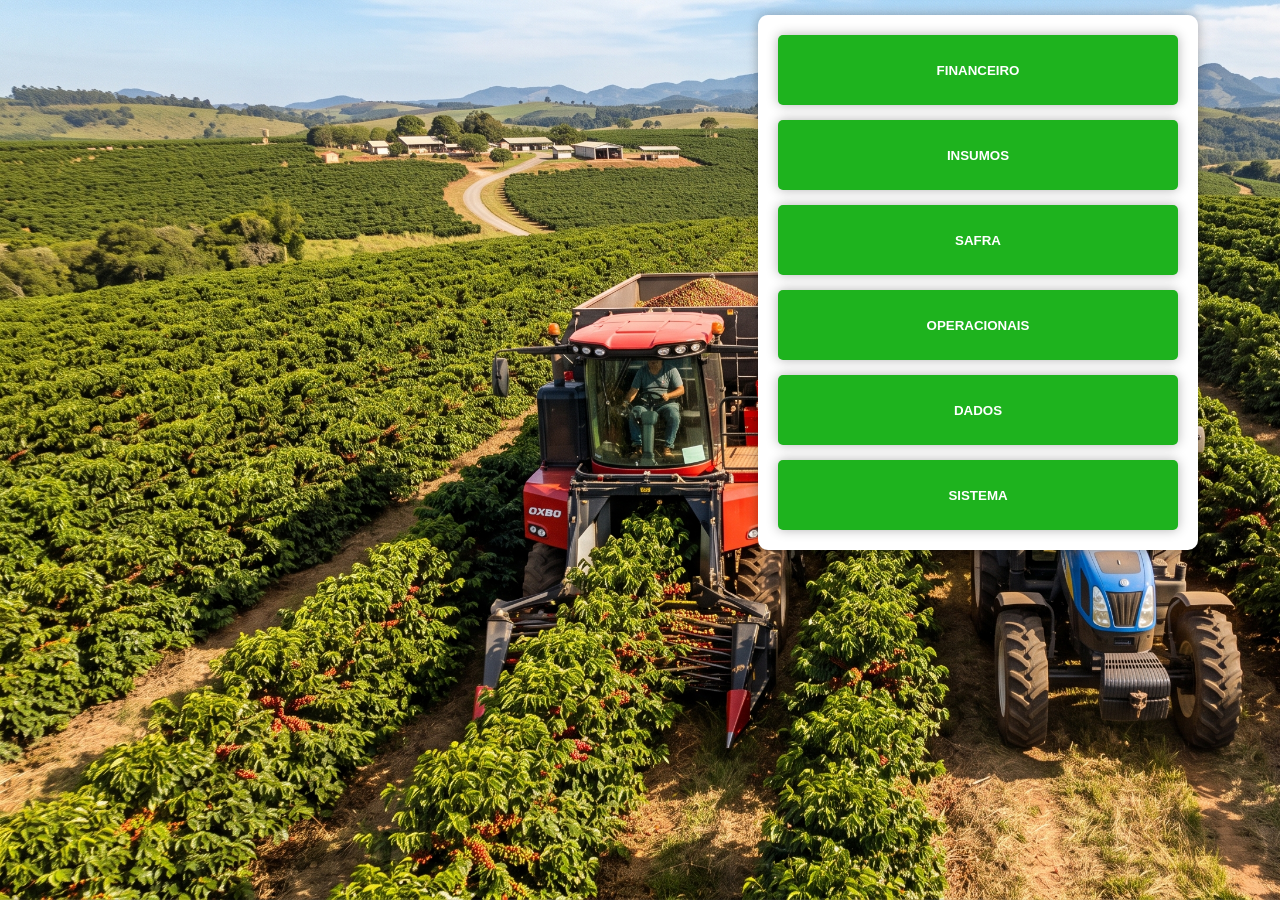
<file: management of agricultural inputs/menuagro.html>
<!DOCTYPE html>
<html lang="en">
<head>
    <meta charset="UTF-8">
    <meta name="viewport" content="width=device-width, initial-scale=1.0">

    <link rel="stylesheet" href="estilomenu.css">

    <title>Agro Sier</title>
</head>
<body id="bodymenu">

    
    <form action="" method="get">
        <div id="div1">
            <fieldset id="fieldsetcalculadora">
            
                <div>
                    <button class="buttonmenu"><b>FINANCEIRO</b></button>
                </div>
            
                 <div>
                    <button class="buttonmenu"><b>INSUMOS</b></button>
                </div>
            
                 <div>
                    <button class="buttonmenu"><b>SAFRA</b></button>
                </div>
            
                 <div>
                    <button class="buttonmenu"><b>OPERACIONAIS</b></button>
                </div>

                <div>
                    <button class="buttonmenu"><b>DADOS</b></button>
                </div>

                <div>
                    <button class="buttonmenu"><b>SISTEMA</b></button>
                </div>
            

        </fieldset>
        </div>
        
        
    </form>
</body>
</html>
</file>
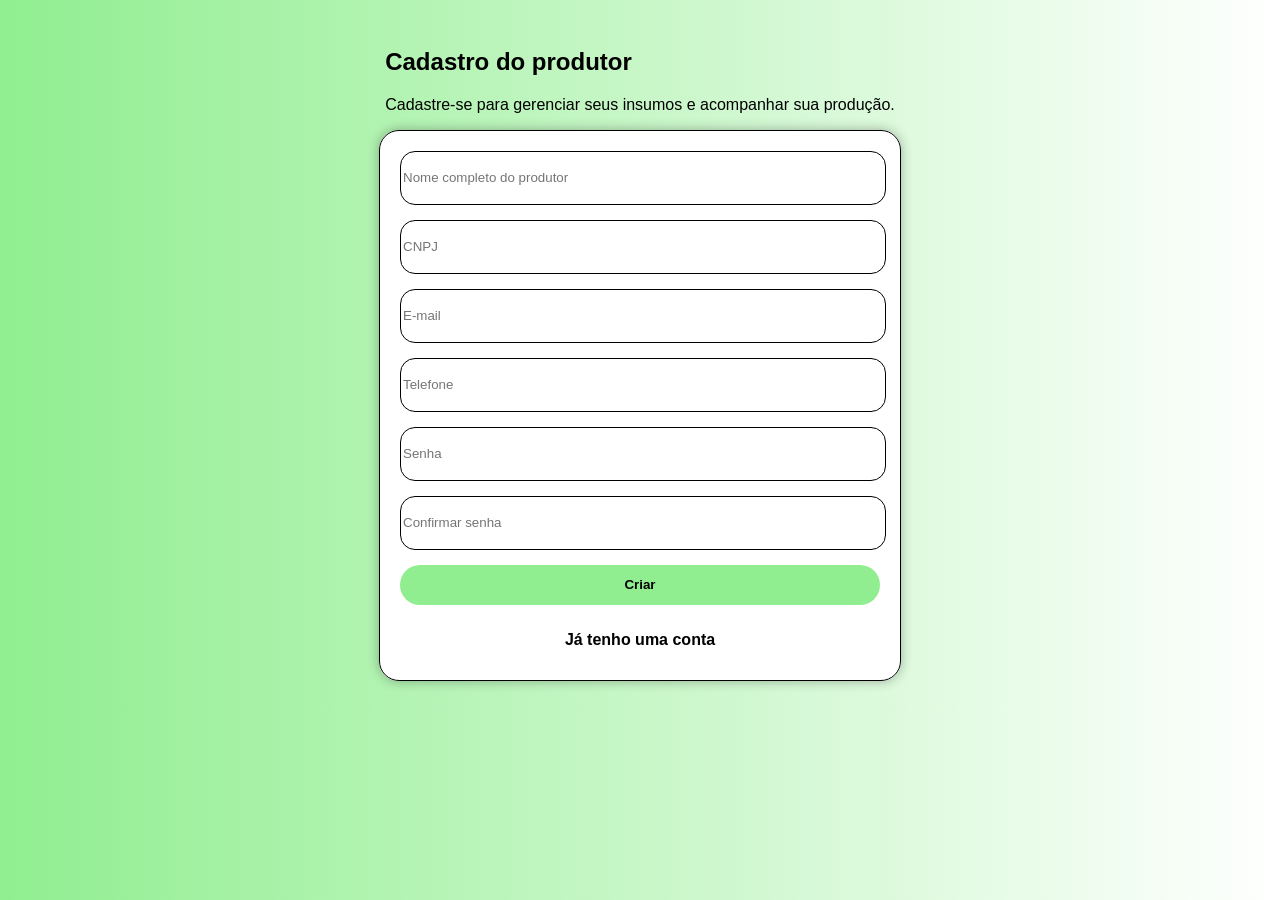
<file: management of agricultural inputs/teladecriarconta.html>
<!DOCTYPE html>
<html lang="pt">
<head>
    <meta charset="UTF-8">
    <meta name="viewport" content="width=device-width, initial-scale=1.0">
    <link rel="stylesheet" href="estilocriarconta.css">
    <link rel="icon" href="logohead.png">
    <title>AgroSier</title>
</head>
<body>
    <div id="divformcriar">
        <form action="" method="post">
            <div style="display:flex; flex-direction: row; justify-content: center;">
                <div style="text-align: left;">
                    <h2 style="font-family: arial;">Cadastro do produtor</h2>
                    <p style="font-family: arial;">Cadastre-se para gerenciar seus insumos e acompanhar sua produção.</p>
                </div>
            </div>
            <fieldset  id="fieldsetcriar">
                <div>
                    <label for="inputcriaremail"></label>
                    <input class="inputcriarconta" type="text" placeholder="Nome completo do produtor">
                </div>
                <div>
                    <label for="inputcriarsenha"></label>
                    <input class="inputcriarconta" type="text" placeholder="CNPJ">
                </div>
                <div>
                    <label for="inputcriarsenha"></label>
                    <input class="inputcriarconta" type="email" placeholder="E-mail">
                </div>
                <div>
                    <label for="inputcriarsenha"></label>
                    <input class="inputcriarconta" type="tel" placeholder="Telefone">
                </div>
                <div>
                    <label for="inputcriarsenha"></label>
                    <input class="inputcriarconta" type="password" placeholder="Senha">
                </div>
                <div>
                    <label for="inputcriarsenha"></label>
                    <input class="inputcriarconta" type="password" placeholder="Confirmar senha">
                </div>
                <div>
                    <button id="botaocriar" type="submit">Criar</button>
                </div>
                <div>
                    <a href="teladelogin.html" id="buttonjatenhoconta">Já tenho uma conta</a>
                </div>
            </fieldset>
        </form>
    </div>
</body>
</html>
</file>
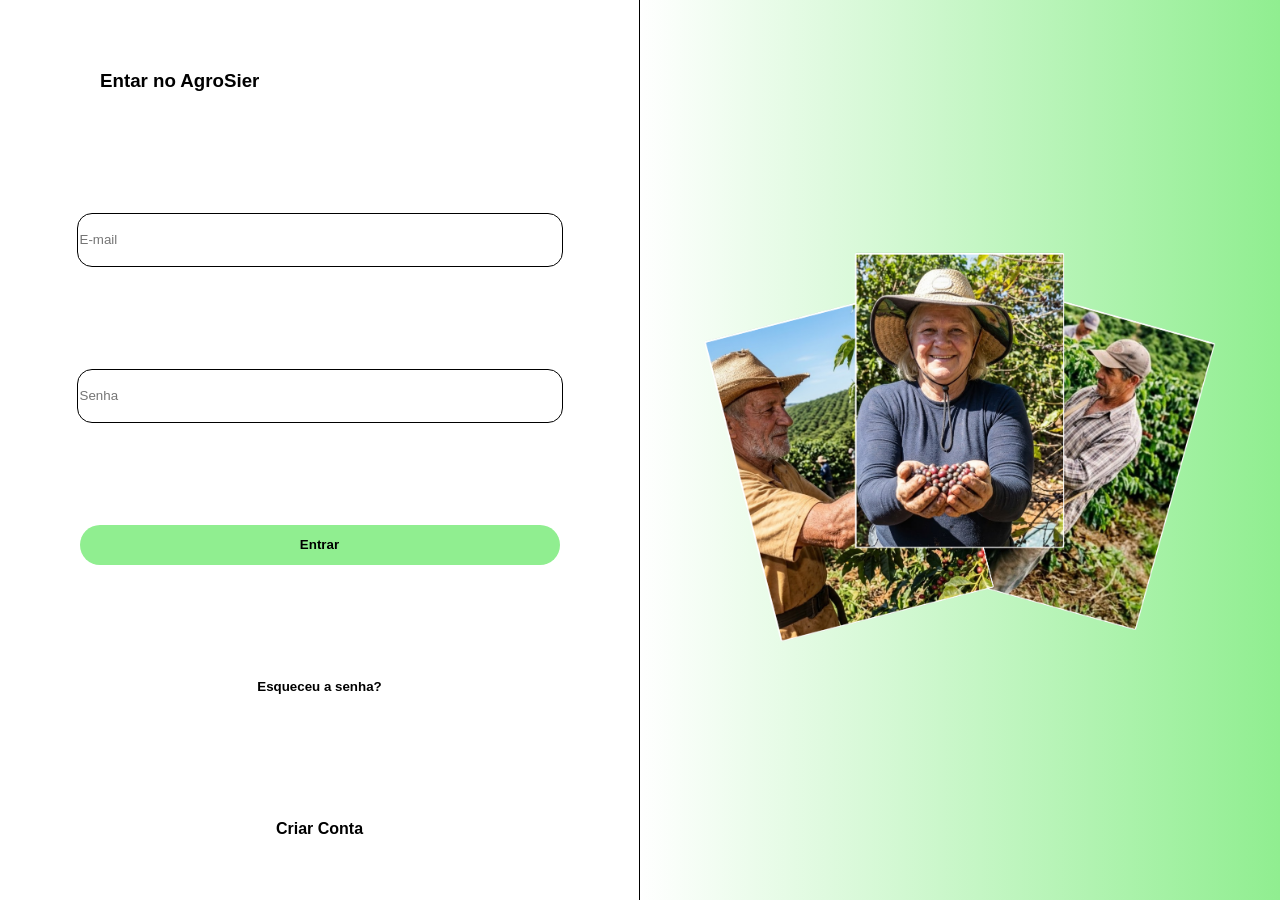
<file: management of agricultural inputs/teladelogin.html>
<!DOCTYPE html>
<html lang="pt">
<head>
    <meta charset="UTF-8">
    <meta name="viewport" content="width=device-width, initial-scale=1.0">
    <link rel="stylesheet" href="estiloteladelogin.css">
    <link rel="icon" href="logohead.png">
    <title>AgroSier</title>
</head>
<body>
    <div style="display: flex; flex-direction: row;">
        <div id="divformlogin">
            <form action="" method="post">
                <fieldset id="fieldsetlogin">
                    <div style="width: 480px; text-align: left; margin-left: 100px;">
                        <h3 style="font-family: arial;">Entar no AgroSier</h3>
                    </div>
                    <div>
                        <label for="emaillogin"></label>
                        <input type="text" id="emaillogin" placeholder="E-mail">
                    </div>
                    <div>
                        <label for="senhalogin"></label>
                        <input type="password" id="senhalogin" placeholder="Senha">
                    </div>
                    <div>
                        <button  id="botaologin" type="submit">Entrar</button>
                    </div>
                    <div>
                        <button  id="botaoesqueceusenha" type="submit">Esqueceu a senha?</button>
                    </div>
                    <div style="display: flex; flex-direction: row; justify-content: center;">
                        <a href="teladecriarconta.html" id="botaocriarconta">Criar Conta</a>
                    </div>
                </fieldset>
            </form>
        </div>
        <div id="divimg">
            <img src="imglogin.png" alt="" style="width: 80%;">
        </div>
    </div>
</body>
</html>
</file>
<file: management of agricultural inputs/estilomenu.css>
/*Menu*/

#bodymenu{
    background-image: url(imagecoffeharvest.jpg);
    background-size: cover;
    background-repeat: no-repeat;
    background-attachment: fixed;
    min-height: 100vh;
    margin: 0;
}

#div1{
    display: flex;
    justify-content: flex-end;
    padding-top: 15px;
    padding-right: 80px;
}


#fieldsetcalculadora{
    background-color: white;
    width: 400px;
    height: auto;
    padding: 20px;
    border-style: none;
    border-radius: 10px;    
    box-shadow: 0 0px 12px rgba(0, 0, 0, 0.3);
    grid-template-columns: 60px 1fr;
    display: grid;
    gap: 15px;
    align-items: center;
}

#fieldsetcalculadora > div{
    grid-column: 1/-1;
}


.buttonmenu{
    width: 400px;
    height: 70px;
    border-style: none;
    border-radius: 5px;
    box-shadow: 0 0px 12px rgba(0, 0, 0, 0.3);
    font-family: 'Segoe UI', Tahoma, Geneva, Verdana, sans-serif;
    background-color: rgb(30, 179, 30);
    color: white;
}

.buttonmenu:hover{
    background-color: rgb(37, 131, 37);
}
</file>
<file: management of agricultural inputs/estilocriarconta.css>
/*Parte do Estilo da tela de Criação de Conta*/

body{
    background: linear-gradient(to left, white, lightgreen);
}

#divformcriar{
    text-align: center;
    padding: 20px;
}

#fieldsetcriar{
    background-color: white;
    width: 480px;
    padding: 20px;
    margin: 0 auto;
    border: 1px solid;
    border-radius: 20px;
    box-shadow: 0 0px 12px rgba(0, 0, 0, 0.3);
    text-align: center;


    grid-template-columns: 60px 1fr;
    display: grid;
    gap: 15px;
    align-items: center;
}

#fieldsetcriar > div {
    grid-column: 1/-1;
}

.inputcriarconta{
    width: 480px;
    height: 50px;
    border-radius: 15px;
    border: 1px solid;
}

#botaocriar{
    border: none;
    border-radius: 25px;
    text-align: center;
    width: 480px;
    height: 40px;
    background-color: lightgreen;
    font-family: arial;
    font-weight: bold;
}

#botaocriar:hover{
    background-color: rgb(45, 155, 45);
}

#buttonjatenhoconta{
    display: block;
    border: none;
    border-radius: 25px;
    text-align: center;
    width: 480px;
    height: 40px;
    background-color: white;
    font-family: arial;
    font-weight: bold;
    color:black;
    text-decoration: none;
    line-height: 40px;
    text-align: center;
}

#buttonjatenhoconta:hover{
    background-color: rgba(128, 128, 128, 0.315);
}
</file>
<file: management of agricultural inputs/estiloteladelogin.css>
/* Parte do Estilo da tela de Login*/

html, body{
    margin: 0;
    padding: 0;
}

#divformlogin {
    text-align: center;
    height: 100vh;
    width: 50%;
}

#divimg{
    width: 50%;
    display: flex;
    flex-direction: row;
    justify-content: center;
    align-items: center;
    background: linear-gradient(to right, white, lightgreen);
}

#divformlogin form{
    height: 100%;
    border-right: 1px solid black;
}

#fieldsetlogin{
    width: 100%;
    height: 100%;
    margin: 0 auto;
    padding: 0px;
    border: none;
    box-sizing: border-box;

    grid-template-columns: 60px 1fr;
    display: grid;
    align-items: center;
}

#fieldsetlogin > div{
    grid-column: 1/-1;
}

#fieldsetlogin div button input{
    margin-bottom: 1px;
    padding: 0px;
    gap: 0px
}

#emaillogin{ 
    width: 480px;
    height: 50px;
    border-radius: 15px;
    border: 1px solid;
}

#senhalogin{
    width: 480px;
    height: 50px;
    border-radius: 15px;
    border: 1px solid;
}

#botaologin{
    border: none;
    border-radius: 25px;
    text-align: center;
    width: 480px;
    height: 40px;
    background-color: lightgreen;
    font-family: arial;
    font-weight: bold;
}

#botaologin:hover{
    background-color: rgb(45, 155, 45);
}

#botaoesqueceusenha{
    border: none;
    border-radius: 25px;
    text-align: center;
    width: 480px;
    height: 40px;
    background-color: white;
    font-family: arial;
    font-weight: bold;
}

#botaoesqueceusenha:hover{
    background-color: rgba(128, 128, 128, 0.315);
}

#botaocriarconta{
    display: block;
    width: 480px;
    height: 40px;
    border-radius: 20px;
    border-color: lightgreen;
    color: black;
    text-decoration: none;
    font-weight: bold;
    font-family: arial;
    line-height: 40px;
}

#botaocriarconta:hover{
    background-color: rgba(128, 128, 128, 0.315);
}
</file>
